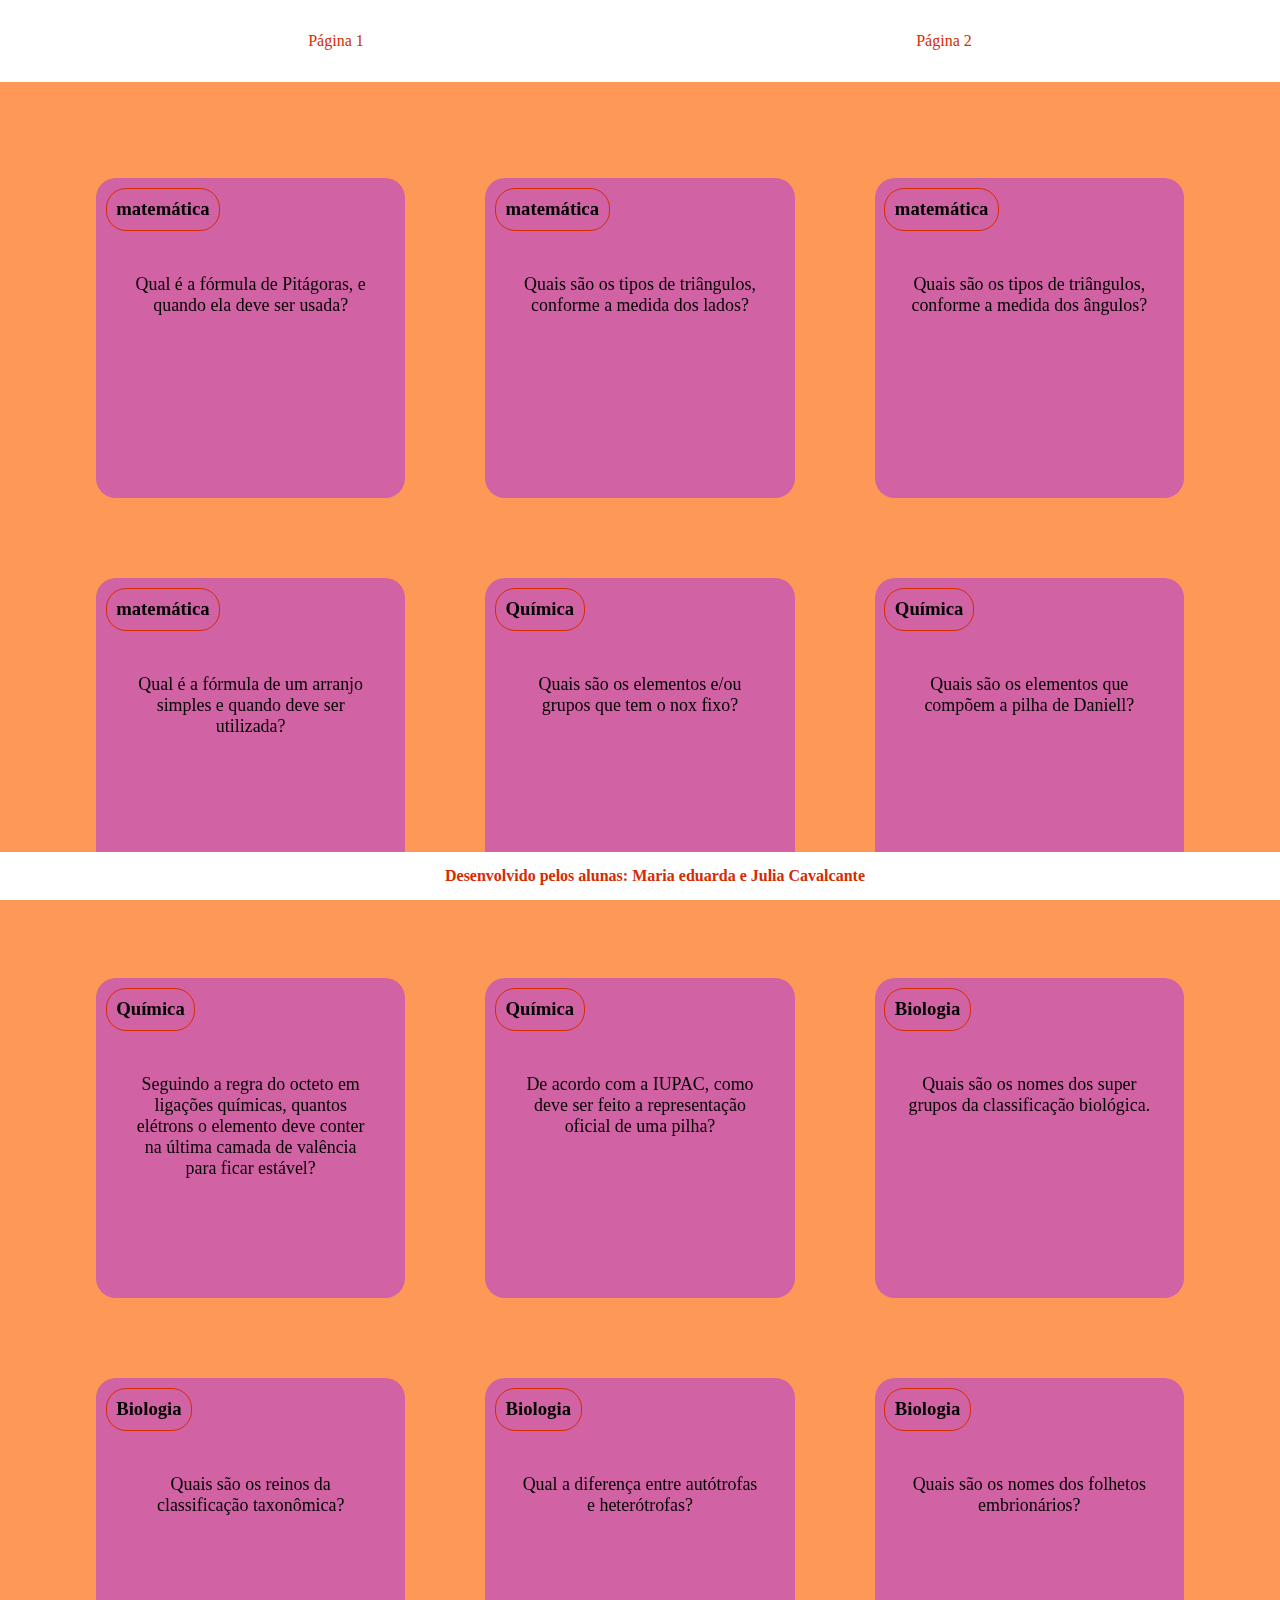
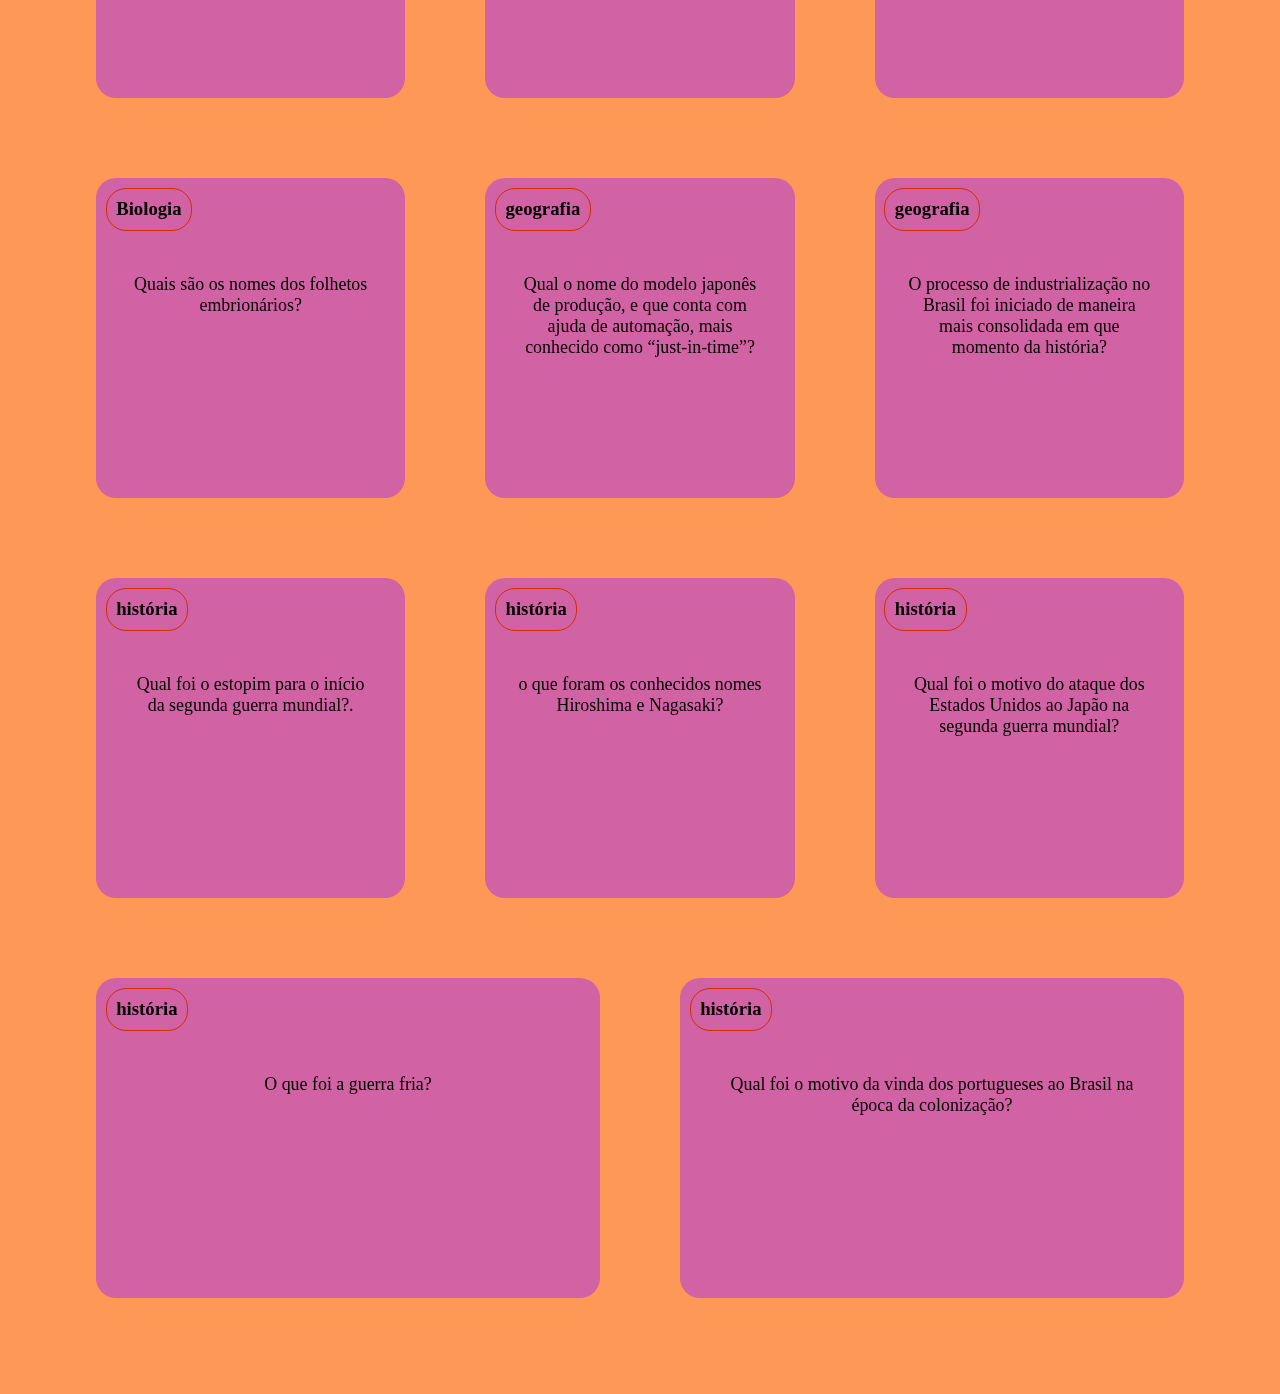
<file: index.html>
<!DOCTYPE html>
<html lang="pt-br">

<head>
    <meta charset="UTF-8">
    <meta name="viewport" content="width=device-width, initial-scale=1.0">
    <title>Perguntas</title>
    <link rel="stylesheet" href="style.css">
</head>

<body>
    <header>
        <a href="index.html">Página 1</a>
        <a href="Projeto2.html">Página 2</a>
    </header>
    <section id="container">

    </section>
    <footer>
        <p>Desenvolvido pelos alunas: Maria eduarda e Julia Cavalcante</p>
    </footer>

    <script src="main.js"></script>
    <script src="perguntas.js"></script>

</body>

</html>
</file>
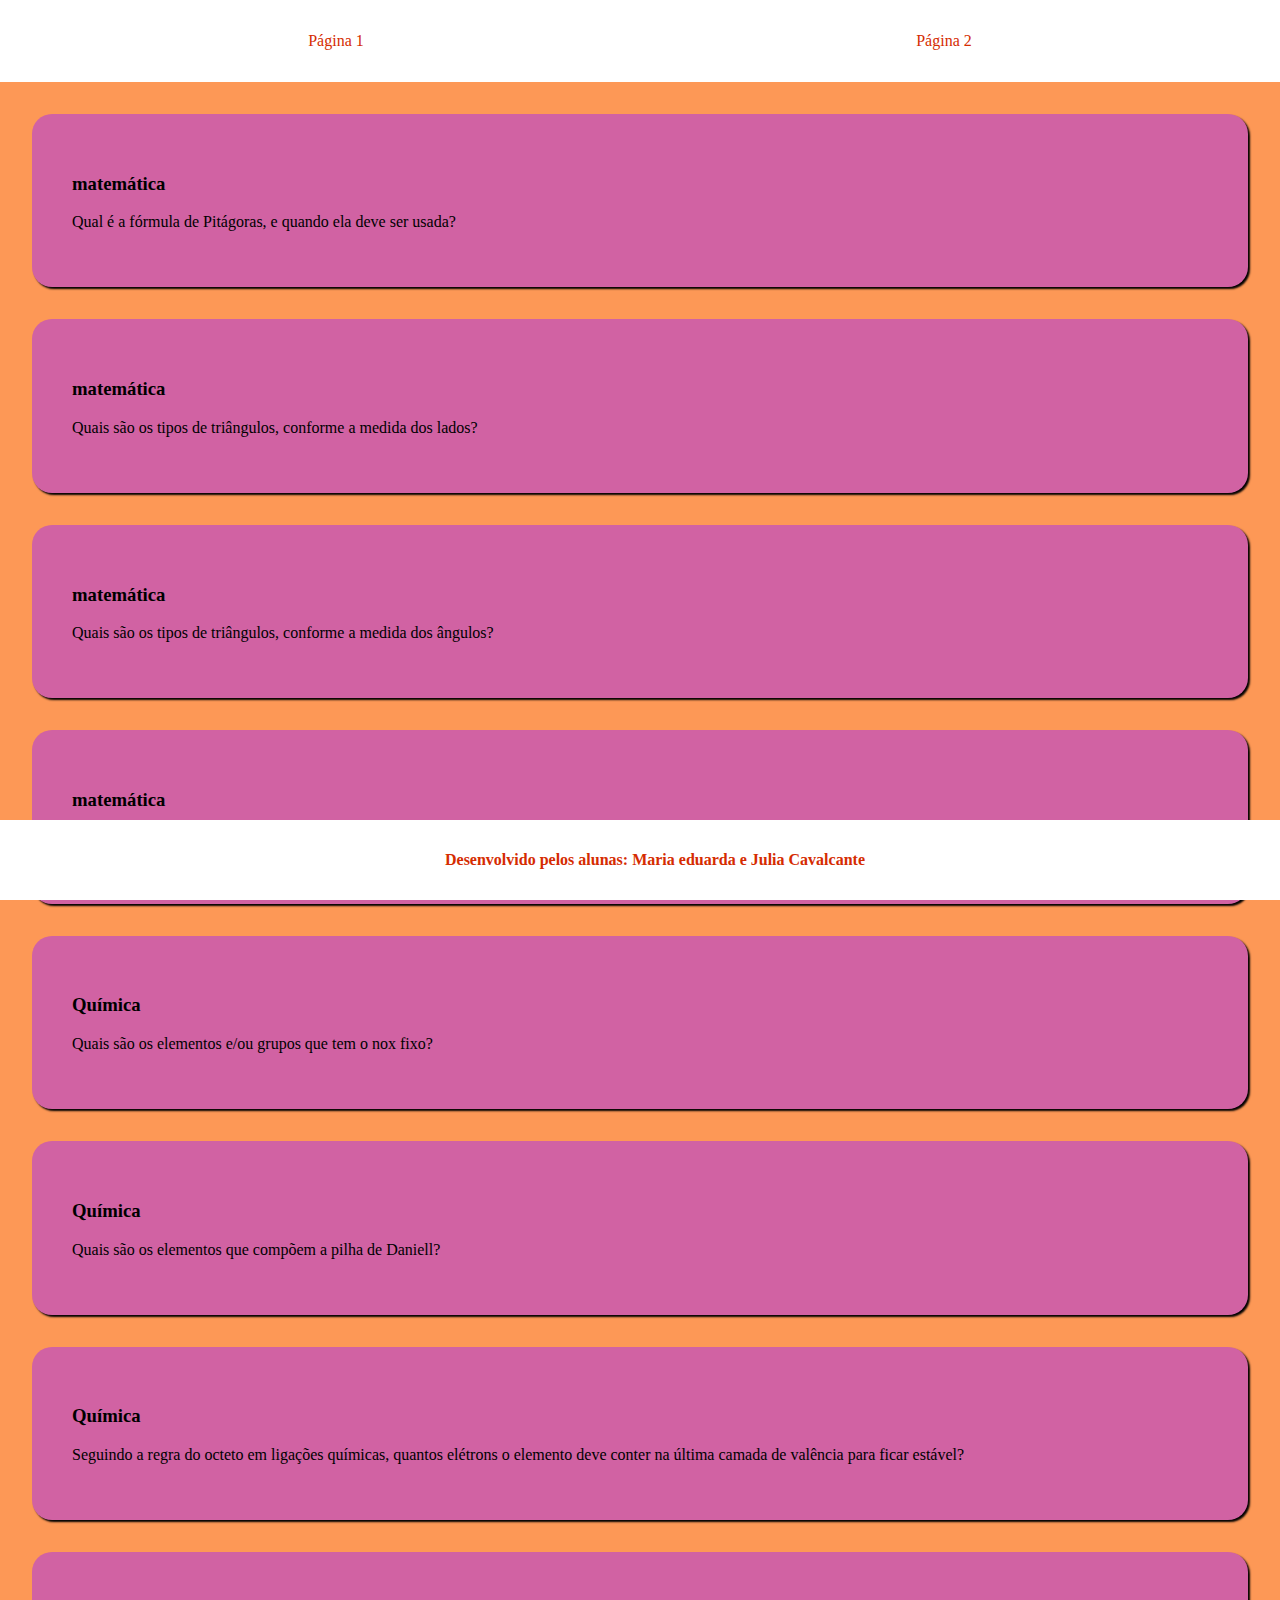
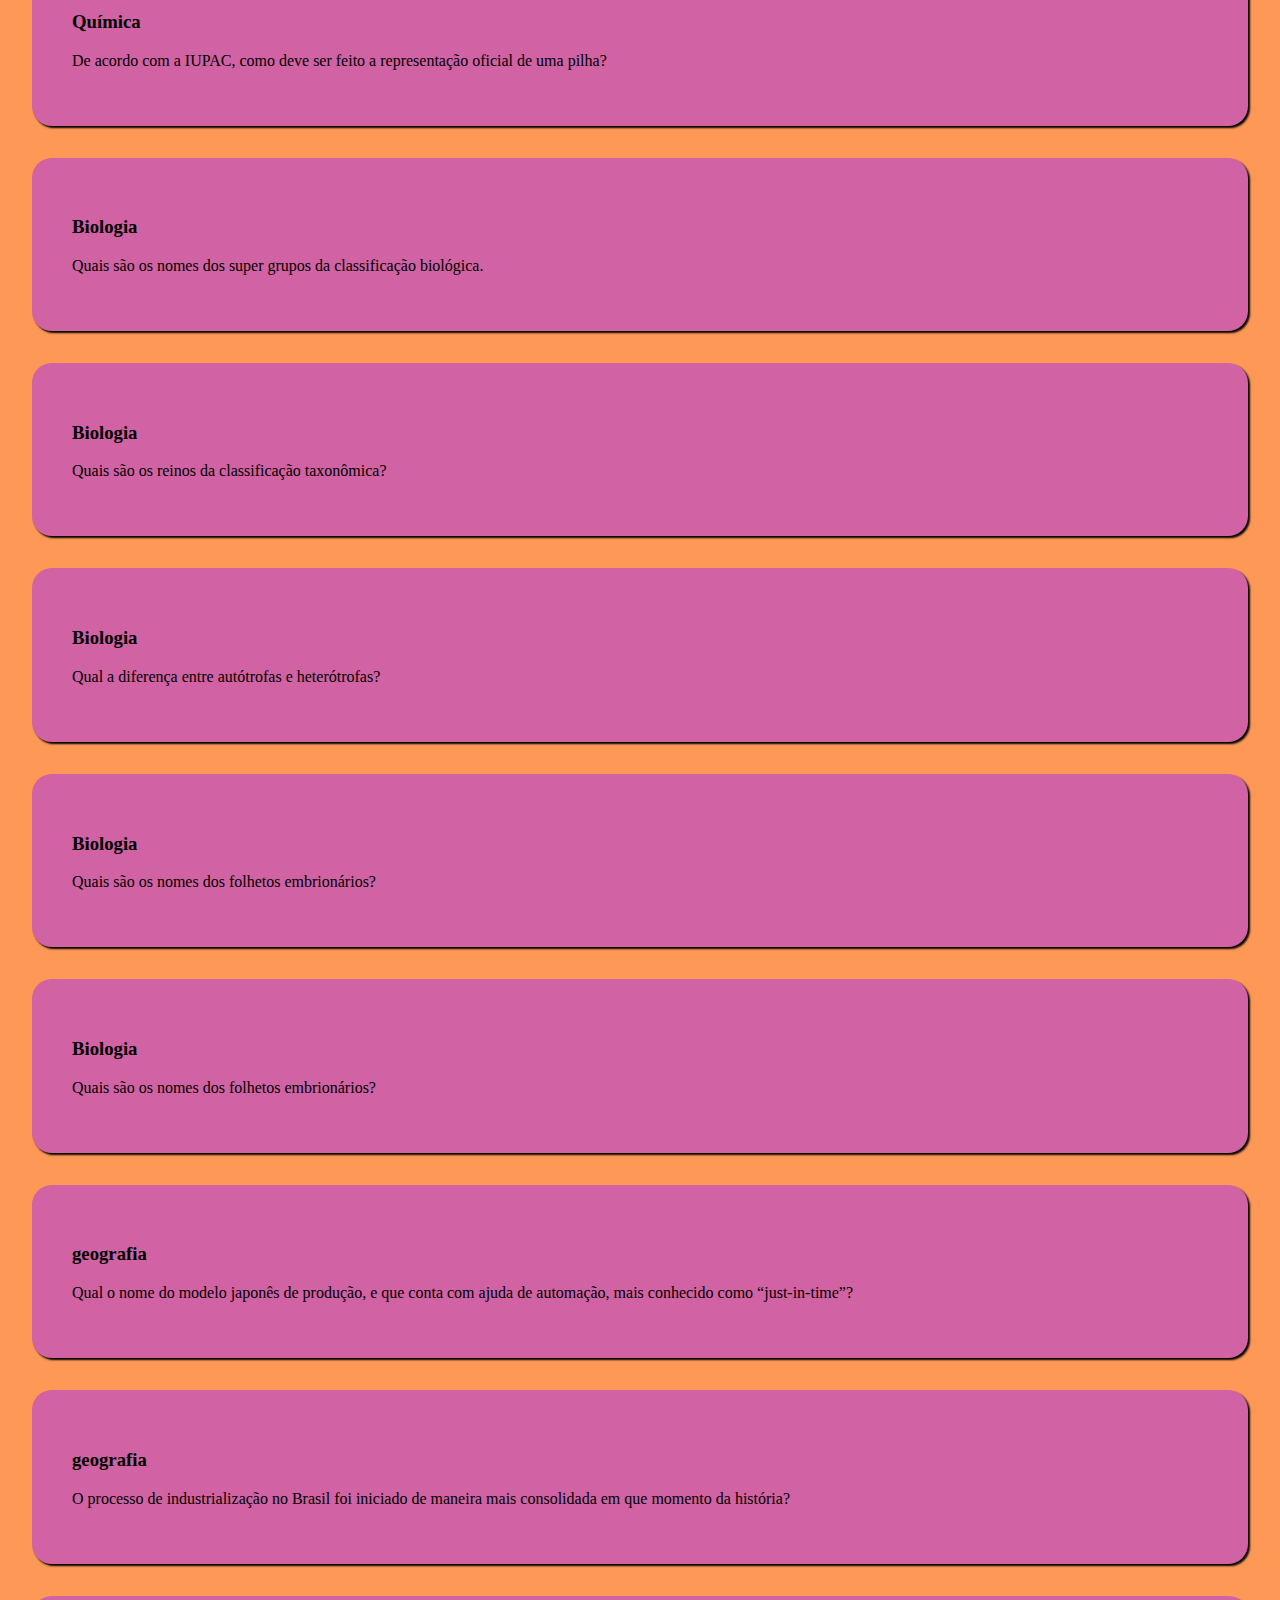
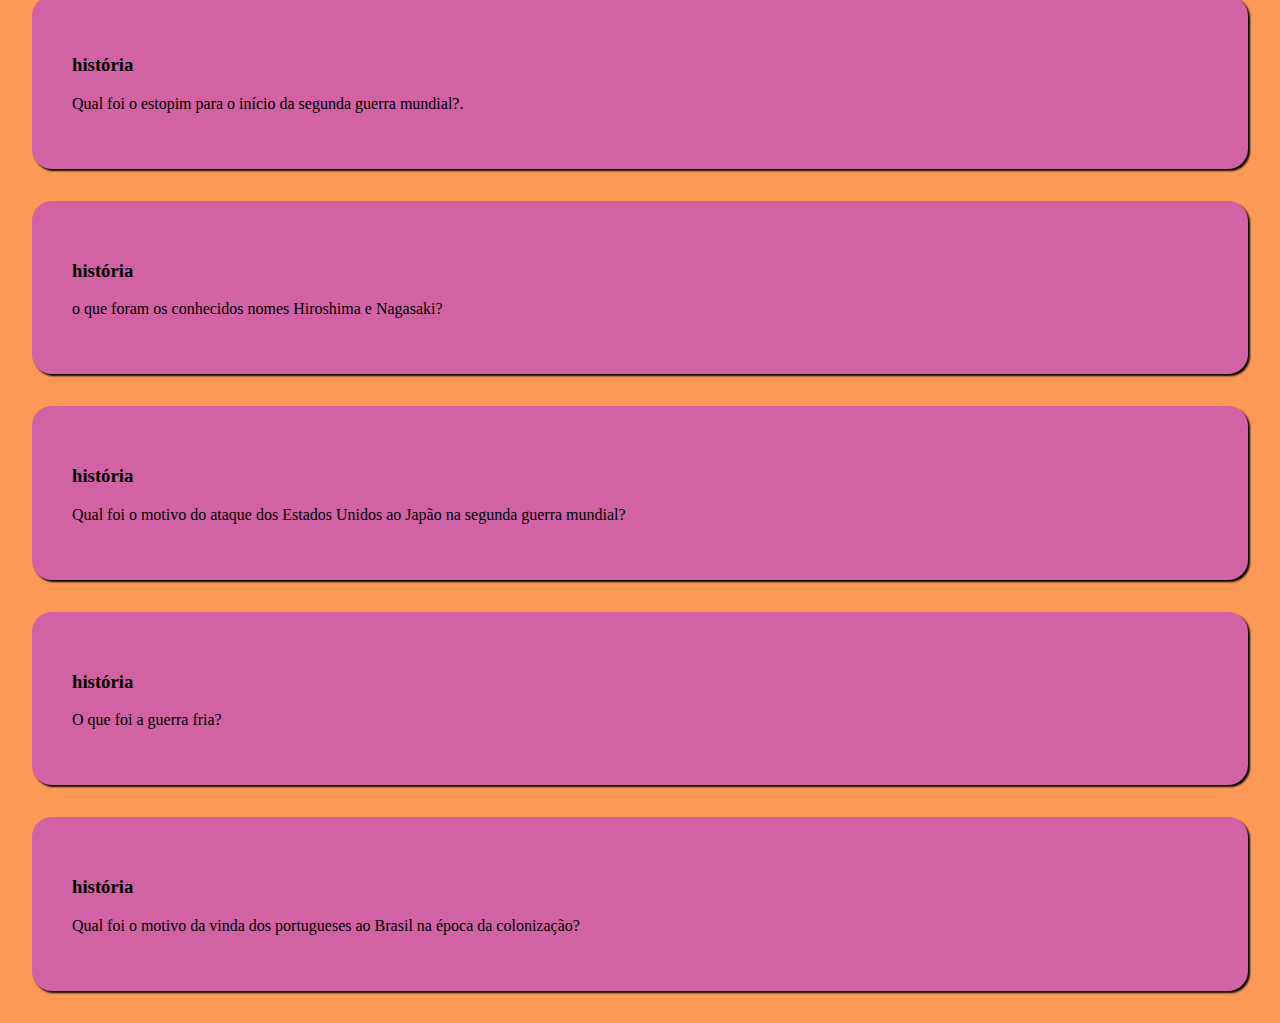
<file: Projeto2.html>
<!DOCTYPE html>
<html lang="pt-br">

<head>
    <meta charset="UTF-8">
    <meta name="viewport" content="width=device-width, initial-scale=1.0">
    <title>Perguntas</title>
    <link rel="stylesheet" href="projeto2.css">
</head>

<body>
    <header>
        <a href="index.html">Página 1</a>
        <a href="Projeto2.html">Página 2</a>
    </header>
    <section id="container">

    </section>
    <footer>
        <p>Desenvolvido pelos alunas: Maria eduarda e Julia Cavalcante</p>
    </footer>

    <script src="projeto2.js"></script>
    <script src="perguntas.js"></script>

</body>

</html>
</file>
<file: style.css>
*{
    margin: 0;
    padding: 0;
}

:root{
    --fundo:#FD9856;
    --cartao-frent:#D162A3;
    --cartao-verso:#A30161;
    --destaque:#D52C01;
    --preto:#000;
    --branco:#ffff;
}

body{
    background-color: var(--fundo);
}

header {
    display: flex;
    align-items: center;
    justify-content: space-around;
    background-color: var(--branco);
    padding: 2rem;
}

header a{
    color: var(--destaque);
    text-decoration: none;
}
footer{
    background-color: var(--branco);
    position: fixed;
    bottom: 0;
    color: var(--destaque);
    width: 100%;
    text-align: center;
    padding: 15px;
    font-weight: 600;
}

#container{
    display: flex;
    flex-wrap: wrap;
    justify-content: space-between;
    padding: 5rem;
    gap: 3rem;
}

.cartao{
    margin: 1rem;
    height: 20rem;
    flex-grow: 1;
    flex-basis: calc(33% - 6rem);
}

.conteudo-cartao{
    background-color: var(--cartao-frent);
    text-align: center;
    height: 100%;
    transform-style: preserve-3d;
    transition: transform 300ms ease-in-out;
    border-radius: 20px;
}

.conteudo-cartao h3{
    position: absolute;
    text-align: left;
    border: 1px solid var(--destaque);
    margin: 0.6rem;
    border-radius: 20px;
    padding: 0.6rem;
    backface-visibility: hidden;
}

.conteudo-cartao p{
    margin-top: 4rem;
    padding: 2rem;
    font-size: 1.4vw;
}

.cartao.active .conteudo-cartao{
    transform: rotateY(180deg);
}

.pergunta-cartao, .resposta-cartao{
    backface-visibility: hidden;
    position: absolute;
    border-radius: 20px;
    height: 100%;
    width: 100%;
}

.resposta-cartao{
    transform: rotateY(180deg);
    font-weight: bold;
    color: var(--branco);
    border: 2px solid var(--destaque);
    background-color: var(--cartao-verso);
}
</file>
<file: projeto2.css>
:root{
    --fundo:#FD9856;
    --cartao-frent:#D162A3;
    --cartao-verso:#A30161;
    --destaque:#D52C01;
    --preto:#000;
    --branco:#ffff;
}

body{
    background-color: var(--fundo);
    margin: 0;
}

header {
    display: flex;
    align-items: center;
    justify-content: space-around;
    background-color: var(--branco);
    padding: 2rem;
}

header a{
    color: var(--destaque);
    text-decoration: none;
}
footer{
    background-color: var(--branco);
    position: fixed;
    bottom: 0;
    color: var(--destaque);
    width: 100%;
    text-align: center;
    padding: 15px;
    font-weight: 600;
}

#container{
    display: grid;
    gap: 2rem;
    margin: 2rem;

}

.conteudo-cartao{
    background-color: var(--cartao-frent);
    padding: 40px;
    border-radius: 20px;
    transition: transform 0.2s;
    box-shadow: 2px 2px 2px var(--preto);
    cursor: pointer;
}


.conteudo-cartao:hover{
    transform: scale(1.02);
}

.resposta-cartao{
    background-color: var(--cartao-verso);
    padding: 2rem;
    text-align:center;
    margin-top: 2rem;
    color: var(--branco);
    display: none;
}
</file>
